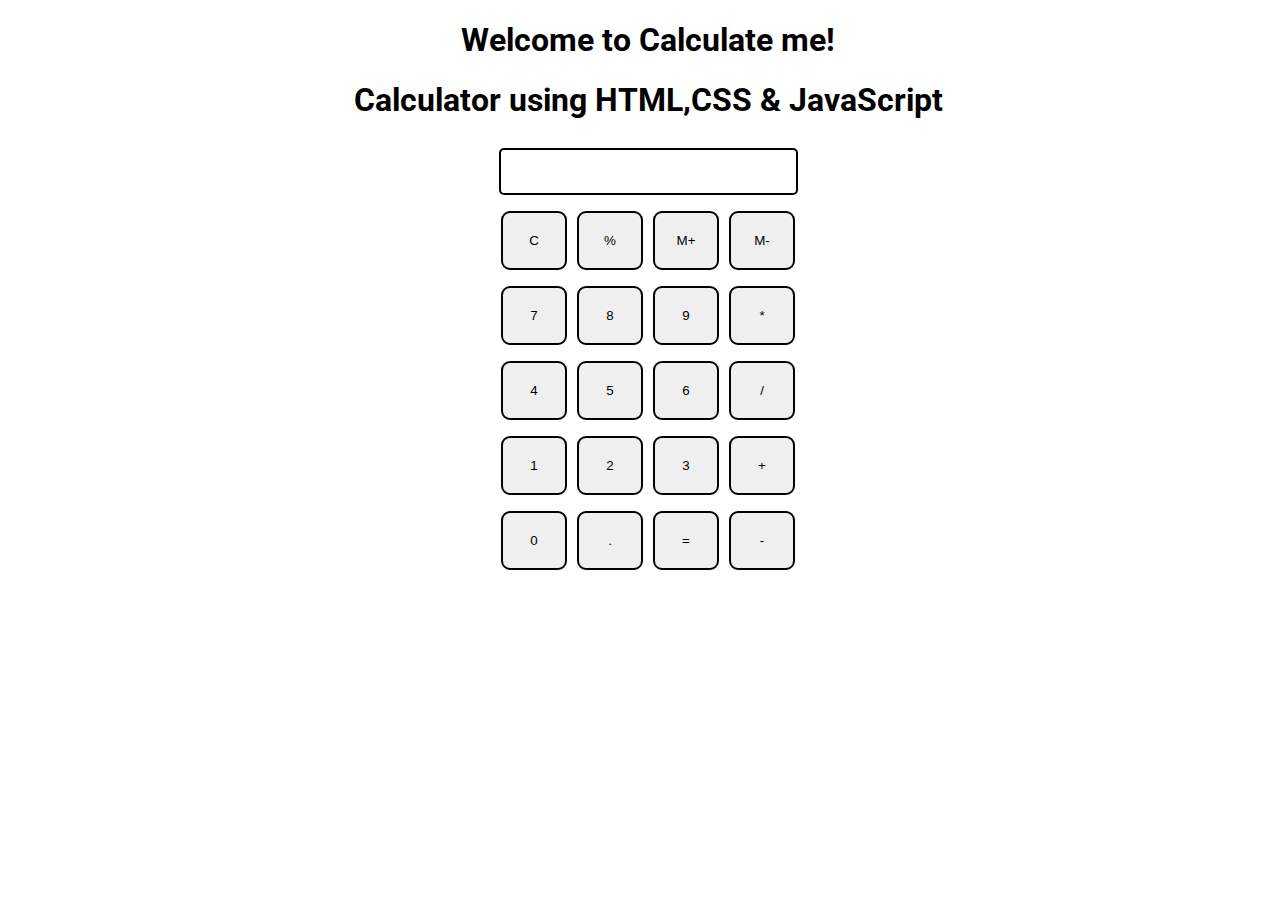
<file: Calculator/index.html>
<!DOCTYPE html>
<html lang="en">
<head>
  <meta charset="UTF-8">
  <meta name="viewport" content="width=device-width, initial-scale=1.0">
  <title>Calculator</title>
  <link rel="stylesheet" href="./style.css">
  <link rel="stylesheet" href="./utils.css">
</head>
<body>
  <h1 class="text-center">Welcome to Calculate me!</h1>
  <h1 class="text-center">Calculator using HTML,CSS & JavaScript</h1>
  <div class="container flex flex-col items-centre mx-auto">
    <div class="row">
      <input class="input" type="text">
    </div>
    <div class="row">
      <button class="button">C</button>
      <button class="button">%</button>
      <button class="button">M+</button>
      <button class="button">M-</button>
    </div>
    <div class="row">
      <button class="button">7</button>
      <button class="button">8</button>
      <button class="button">9</button>
      <button class="button">*</button>
    </div>
    <div class="row">
      <button class="button">4</button>
      <button class="button">5</button>
      <button class="button">6</button>
      <button class="button">/</button>
    </div>
    <div class="row">
      <button class="button">1</button>
      <button class="button">2</button>
      <button class="button">3</button>
      <button class="button">+</button>
    </div>
    <div class="row">
      <button class="button">0</button>
      <button class="button">.</button>
      <button class="button">=</button>
      <button class="button">-</button>
    </div>
  </div>
  <script src="./script.js"></script>
</body>
</html>
</file>
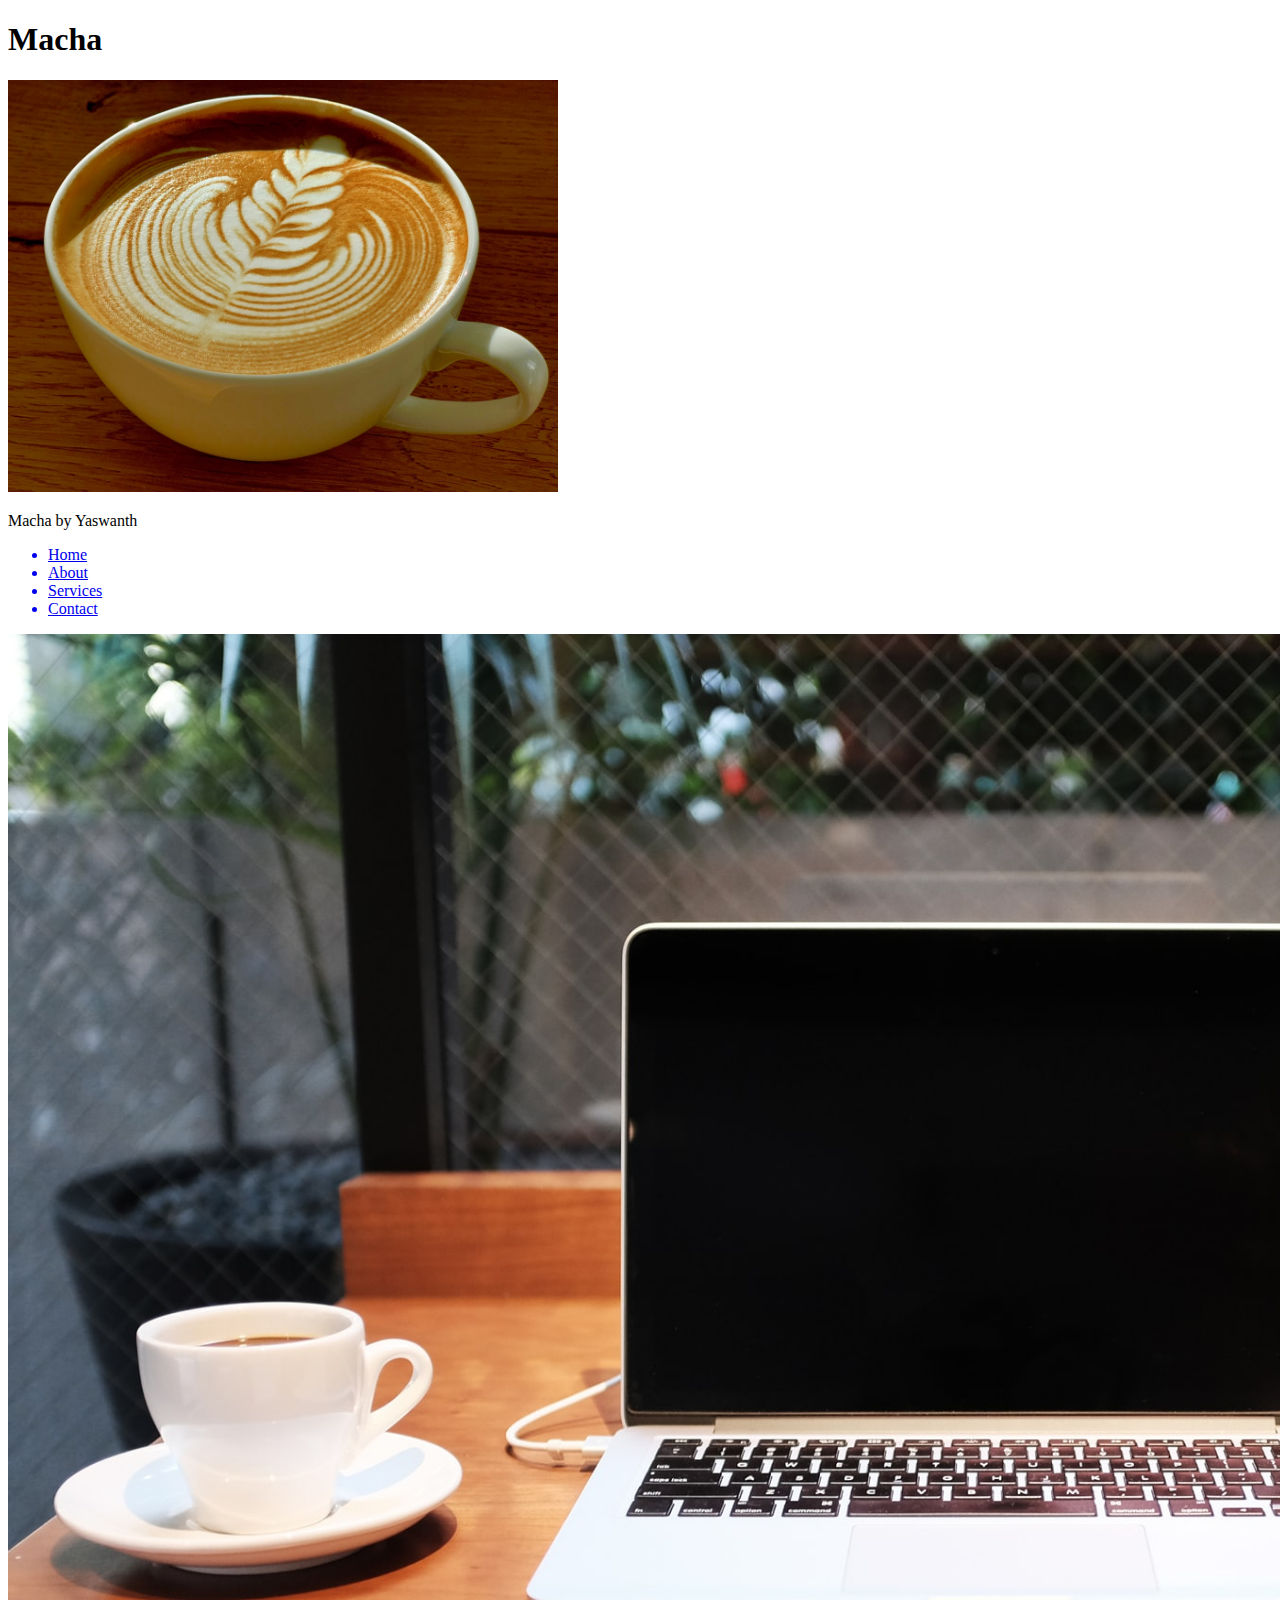
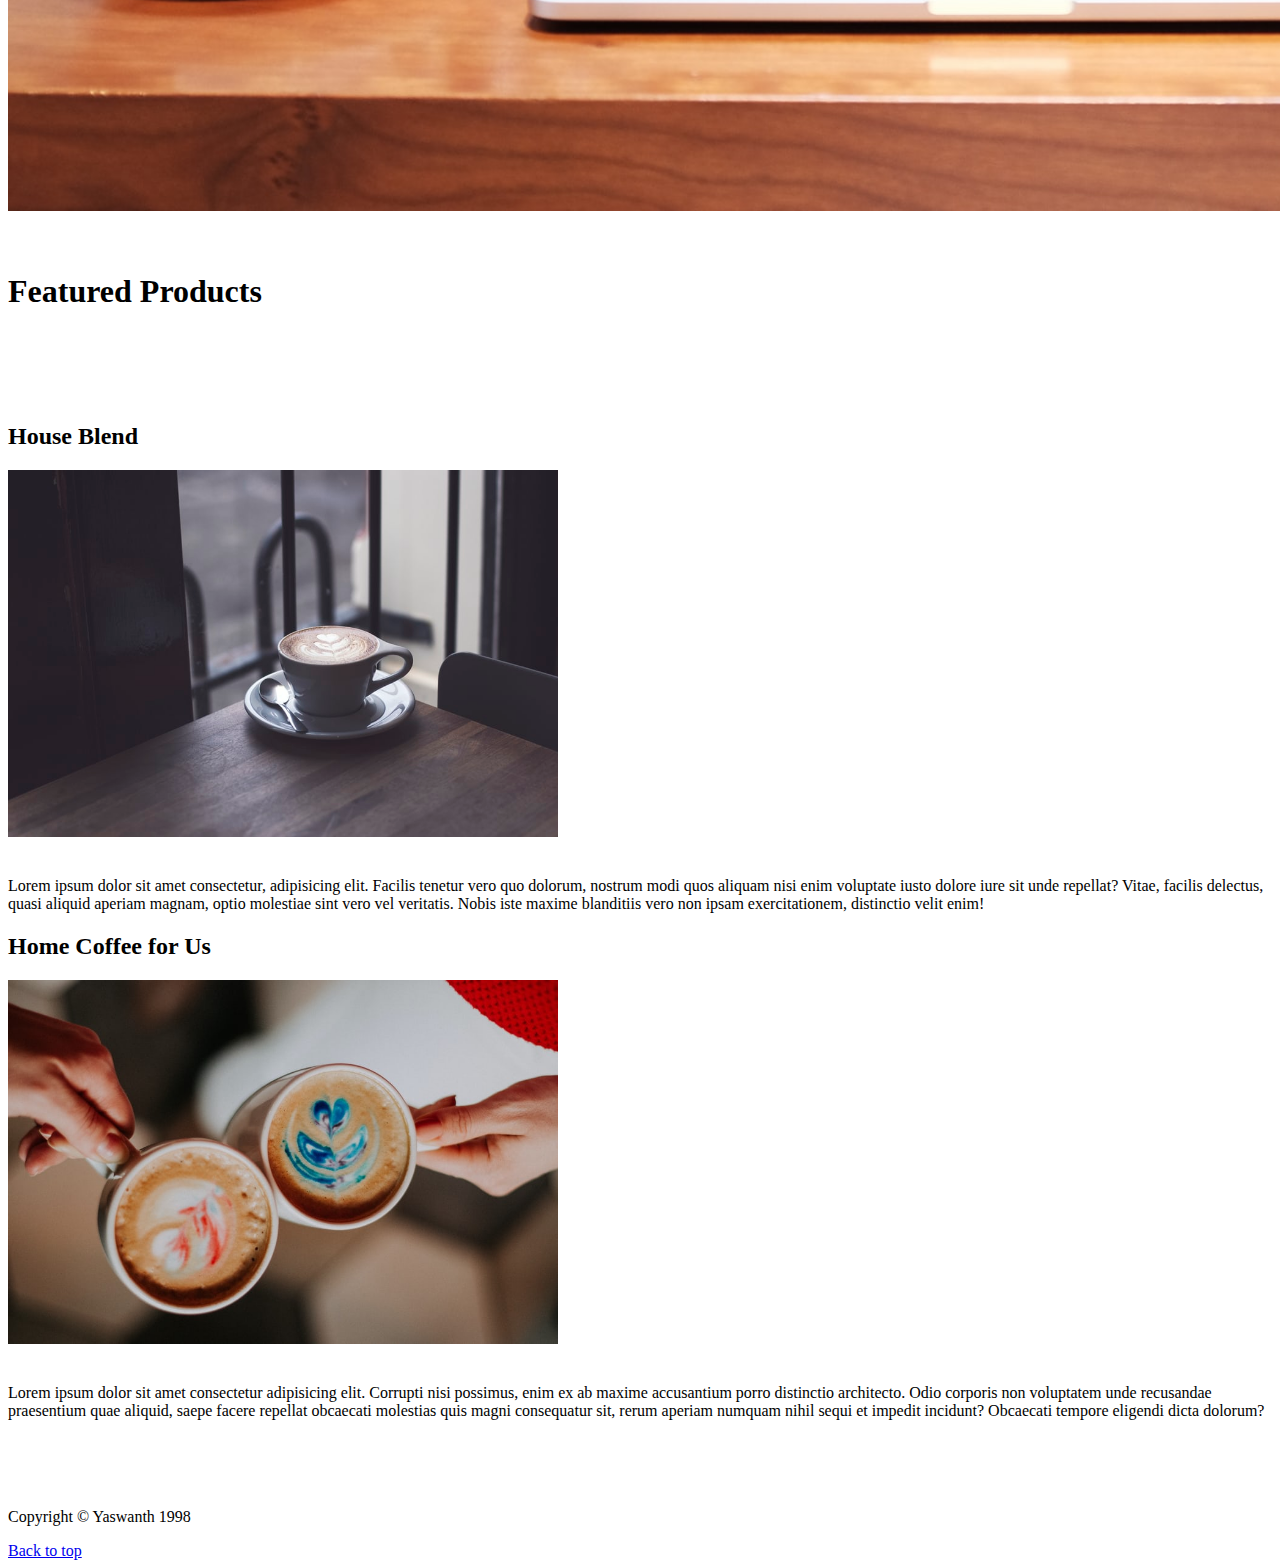
<file: Coffee Project/index.html>
<!DOCTYPE html>
<html lang="en">
<head>
  
  <title>Macha</title>
</head>
<body>
  <h1>Macha</h1>
  <img src="./Images/cofee_logo.jpeg" alt="" width="550">
  <p>Macha by Yaswanth</p>
  <ul>
    <a href="./index.html"><li>Home</li></a>
    <a href="./about.html"><li>About</li></a>
    <a href="./Services.html"><li>Services</li></a>
    <a href="./Contacts.html"><li>Contact</li></a>
  </ul>
  <img src="./Images/cofee_background.jpeg" alt="" width="1890">
  <br>
  <br>
  <br>
  <h1>Featured Products</h1>
  <br>
  <br>
  <br>
  <br>
  <h2>House Blend</h2>
  <img src="./Images/cofee_img-1.jpeg" alt="" width="550">
  <br>
  <br>
  <br>
  Lorem ipsum dolor sit amet consectetur, adipisicing elit. Facilis tenetur vero quo dolorum, nostrum modi quos aliquam nisi enim voluptate iusto dolore iure sit unde repellat? Vitae, facilis delectus, quasi aliquid aperiam magnam, optio molestiae sint vero vel veritatis. Nobis iste maxime blanditiis vero non ipsam exercitationem, distinctio velit enim!
  <h2>Home Coffee for Us</h2>
  <img src="./Images/cofee_img-2.jpeg" alt="" width="550">
  <br>
  <br>
  <br>
  Lorem ipsum dolor sit amet consectetur adipisicing elit. Corrupti nisi possimus, enim ex ab maxime accusantium porro distinctio architecto. Odio corporis non voluptatem unde recusandae praesentium quae aliquid, saepe facere repellat obcaecati molestias quis magni consequatur sit, rerum aperiam numquam nihil sequi et impedit incidunt? 
  Obcaecati tempore eligendi dicta dolorum?
  <br>
  <br>
  <br>
  <br>
  <br>
  <p>Copyright &copy; Yaswanth 1998</p>
  <a href="#top">Back to top</a>
</body>
</html>
</file>
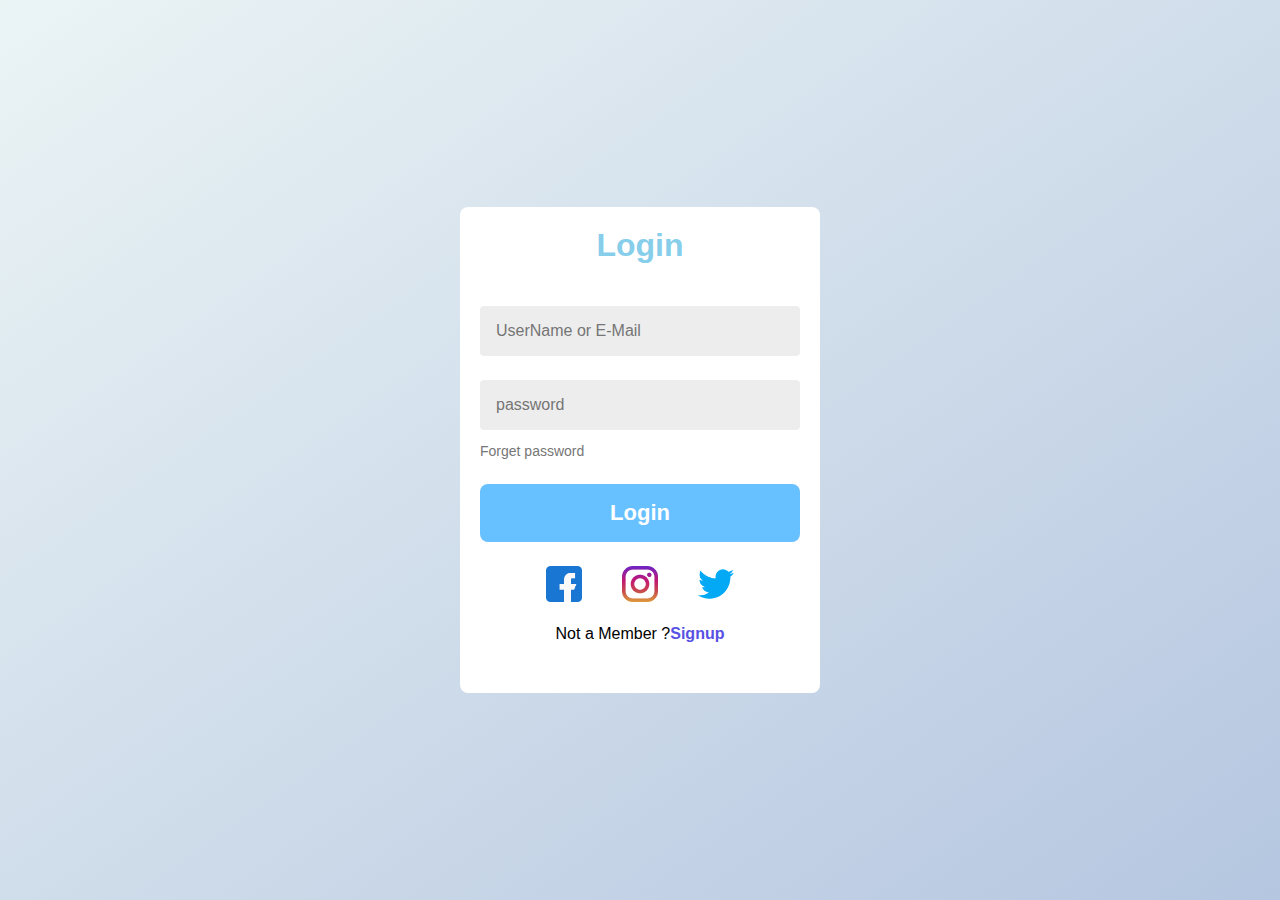
<file: Login Page/index.html>
<!DOCTYPE html>
<html lang="en">

<head>
  <meta charset="UTF-8">
  <meta name="viewport" content="width=device-width, initial-scale=1.0">
  <title>Login form</title>
  <link rel="stylesheet" href="style.css">
</head>

<body>
  <div class="container">
    <div class="form-box">
      <header>
        <h1 id="title">Login</h1>
      </header>

      <form action="">
        <input type="text" placeholder="Name" id="nameField">
        <input type="email" placeholder="UserName or E-Mail">
        <input type="password" placeholder="password">

        <a href="">Forget password</a>

        <input type="button" value="Login" id="signinbtn">

        <div class="links">
          <a href=""><img src="./Images/facebook.png" alt="" width="36px"></a>
          <a href=""><img src="./Images/instagram.png" alt="" width="36px"></a>
          <a href=""><img src="./Images/twitter.png" alt="" width="36px"></a>
        </div>

        <p class="signup">Not a Member ?<a href="#  " id="signupbtn">Signup</a></p>
      </form>
    </div>
  </div>

  <script src="./app.js"></script>
</body>

</html>
</file>
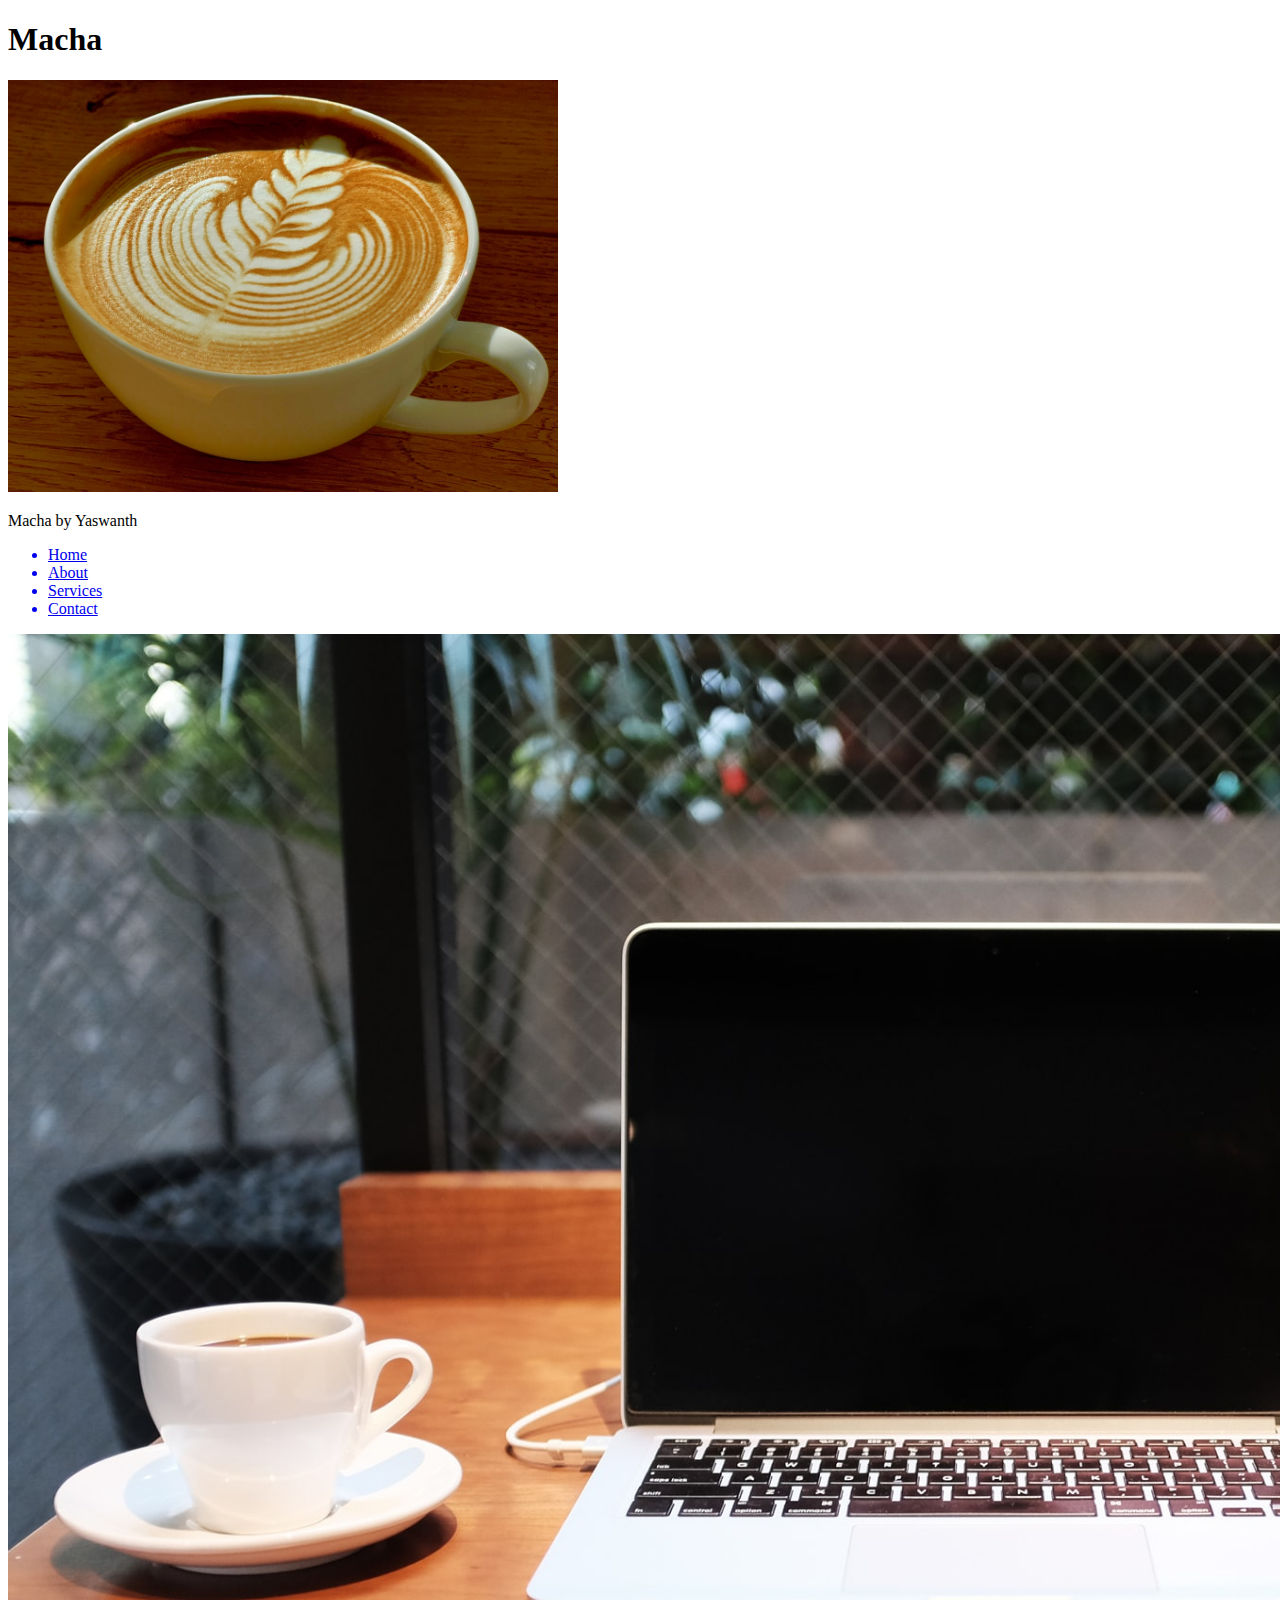
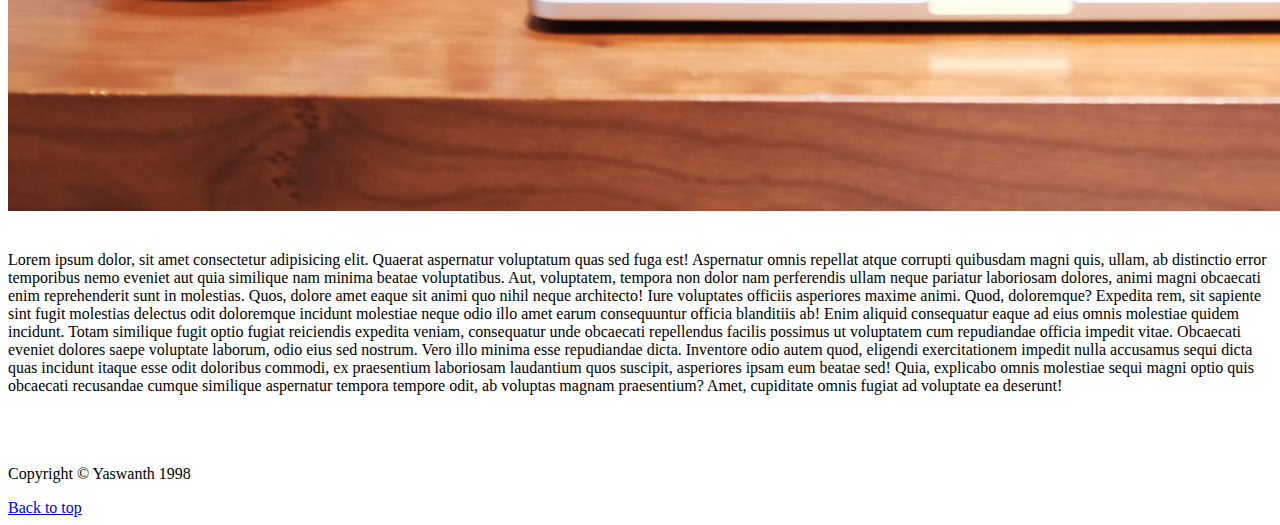
<file: Coffee Project/about.html>
<!DOCTYPE html>
<html lang="en">
<head>
  
  <title>Macha</title>
</head>
<body>
  <h1>Macha</h1>
  <img src="./Images/cofee_logo.jpeg" alt="" width="550">
  <p>Macha by Yaswanth</p>
  <ul>
    <a href="./index.html"><li>Home</li></a>
    <a href="./about.html"><li>About</li></a>
    <a href="./Services.html"><li>Services</li></a>
    <a href="./Contacts.html"><li>Contact</li></a>
  </ul>
  <img src="./Images/cofee_background.jpeg" alt="" width="1890">
  <br>
  <br>
  <br>
  Lorem ipsum dolor, sit amet consectetur adipisicing elit. Quaerat aspernatur voluptatum quas sed fuga est! Aspernatur omnis repellat atque corrupti quibusdam magni quis, ullam, ab distinctio error temporibus nemo eveniet aut quia similique nam minima beatae voluptatibus. Aut, voluptatem, tempora non dolor nam perferendis ullam neque pariatur laboriosam dolores, animi magni obcaecati enim reprehenderit sunt in molestias. Quos, dolore amet eaque sit animi quo nihil neque architecto! Iure voluptates officiis asperiores maxime animi. Quod, doloremque? Expedita rem, sit sapiente sint fugit molestias delectus odit doloremque incidunt molestiae neque odio illo amet earum consequuntur officia blanditiis ab! Enim aliquid consequatur eaque ad eius omnis molestiae quidem incidunt. Totam similique fugit optio fugiat reiciendis expedita veniam, consequatur unde obcaecati repellendus facilis possimus ut voluptatem cum repudiandae officia impedit vitae. Obcaecati eveniet dolores saepe voluptate laborum, odio eius sed nostrum. Vero illo minima esse repudiandae dicta. Inventore odio autem quod, eligendi exercitationem impedit nulla accusamus sequi dicta quas incidunt itaque esse odit doloribus commodi, ex praesentium laboriosam laudantium quos suscipit, asperiores ipsam eum beatae sed! Quia, explicabo omnis molestiae sequi magni optio quis obcaecati recusandae cumque similique aspernatur tempora tempore odit, ab voluptas magnam praesentium? Amet, cupiditate omnis fugiat ad voluptate ea deserunt!
  <br>
  <br>
  <br>
  <br>
  <p>Copyright &copy; Yaswanth 1998</p>
  <a href="#top">Back to top</a>
</body>
</html>
</file>
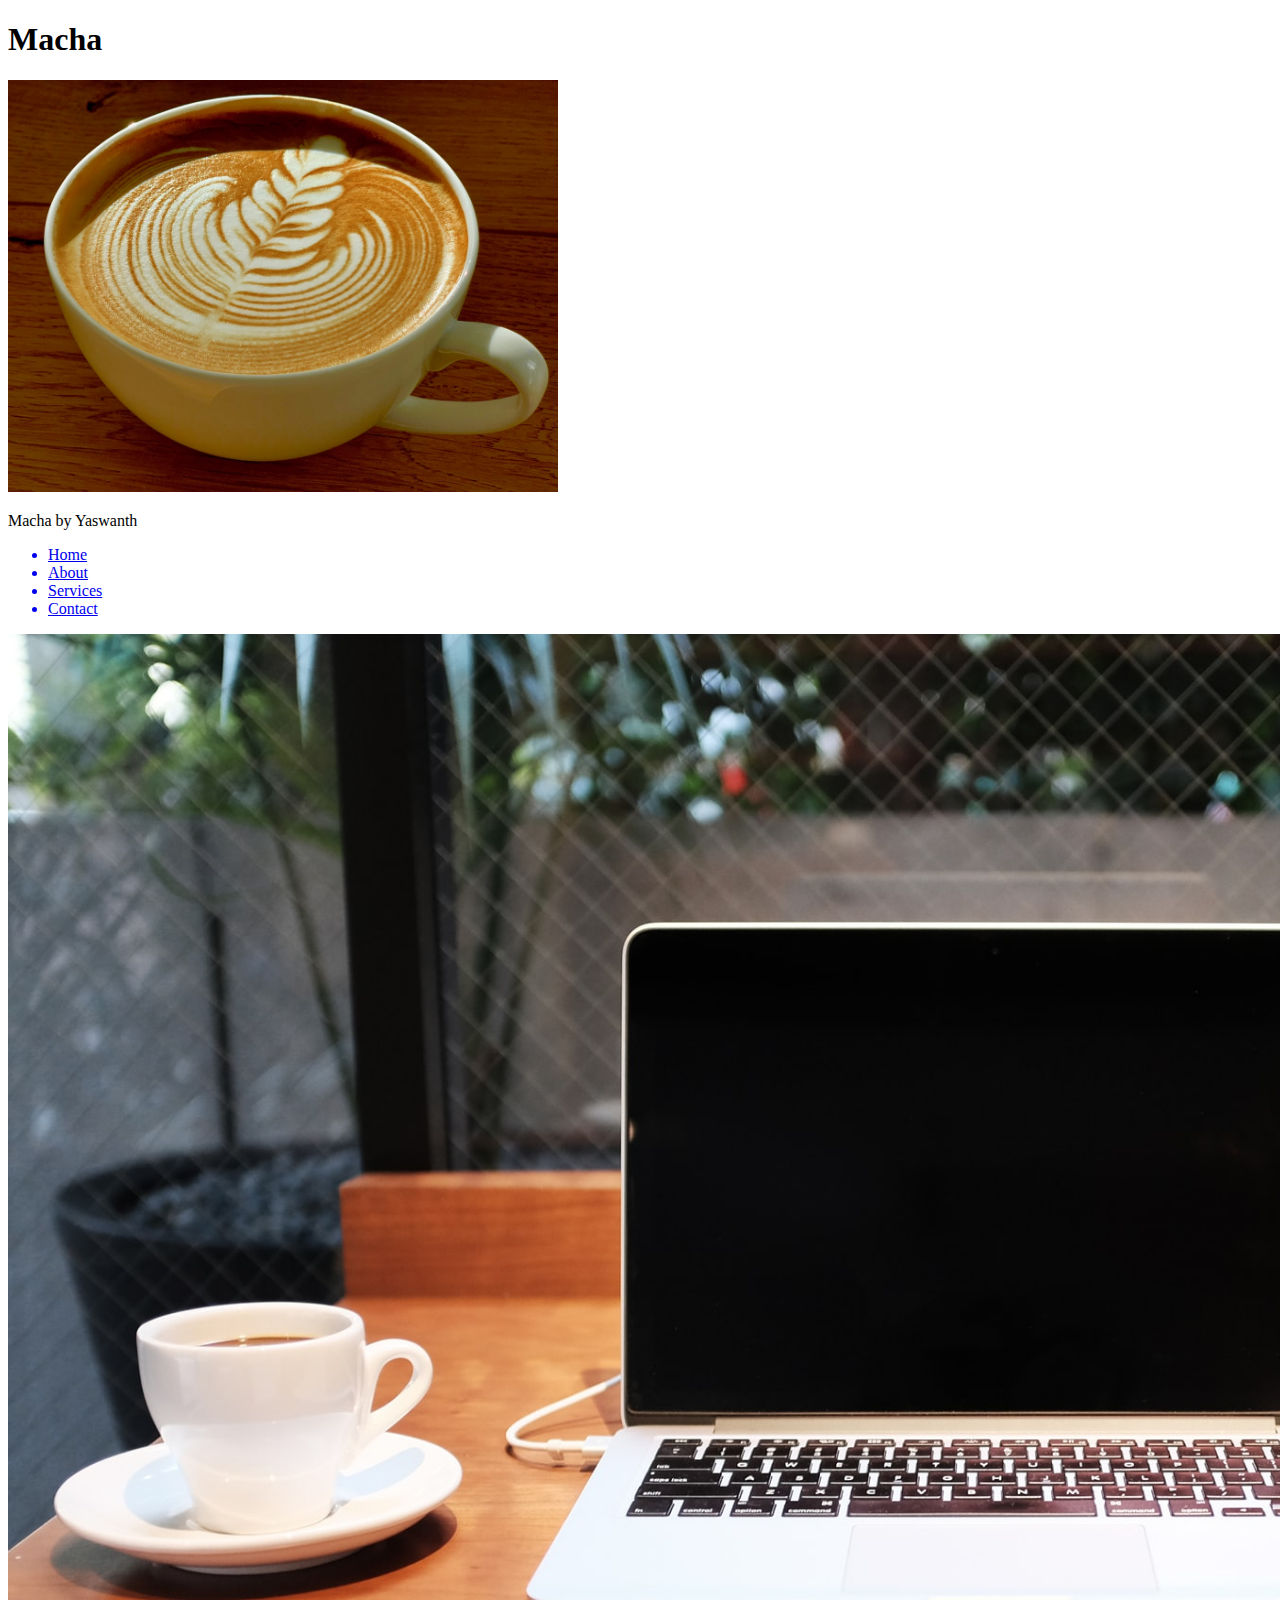
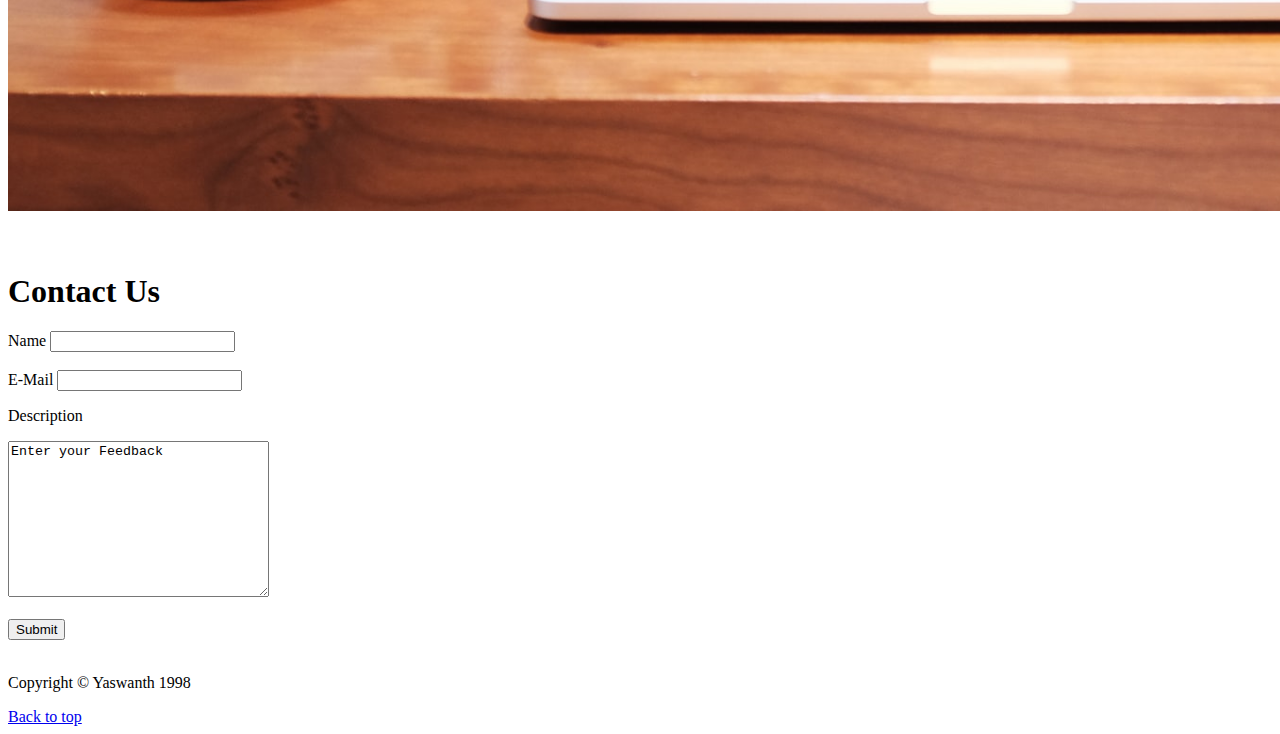
<file: Coffee Project/Contacts.html>
<!DOCTYPE html>
<html lang="en">
<head>
  
  <title>Macha</title>
</head>
<body>
  <h1>Macha</h1>
  <img src="./Images/cofee_logo.jpeg" alt="" width="550">
  <p>Macha by Yaswanth</p>
  <ul>
    <a href="./index.html"><li>Home</li></a>
    <a href="./about.html"><li>About</li></a>
    <a href="./Services.html"><li>Services</li></a>
    <a href="./Contacts.html"><li>Contact</li></a>
  </ul>
  <img src="./Images/cofee_background.jpeg" alt="" width="1890">
  <br>
  <br>
  <br>
  <h1>Contact Us</h1>
  <label for="name">Name</label>
  <input type="text" name="name" id="name"/>
  <br>
  <br>
  <label for="mail">E-Mail</label>
  <input type="text" name="name" id="mail"/>
  <p>Description</p>
  <textarea name="" id="" cols="30" rows="10">Enter your Feedback</textarea>
  <br>
  <br>
  <input type="submit">
  <br>
  <br>
  <p>Copyright &copy; Yaswanth 1998</p>
  <a href="#top">Back to top</a>
</body>
</html>
</file>
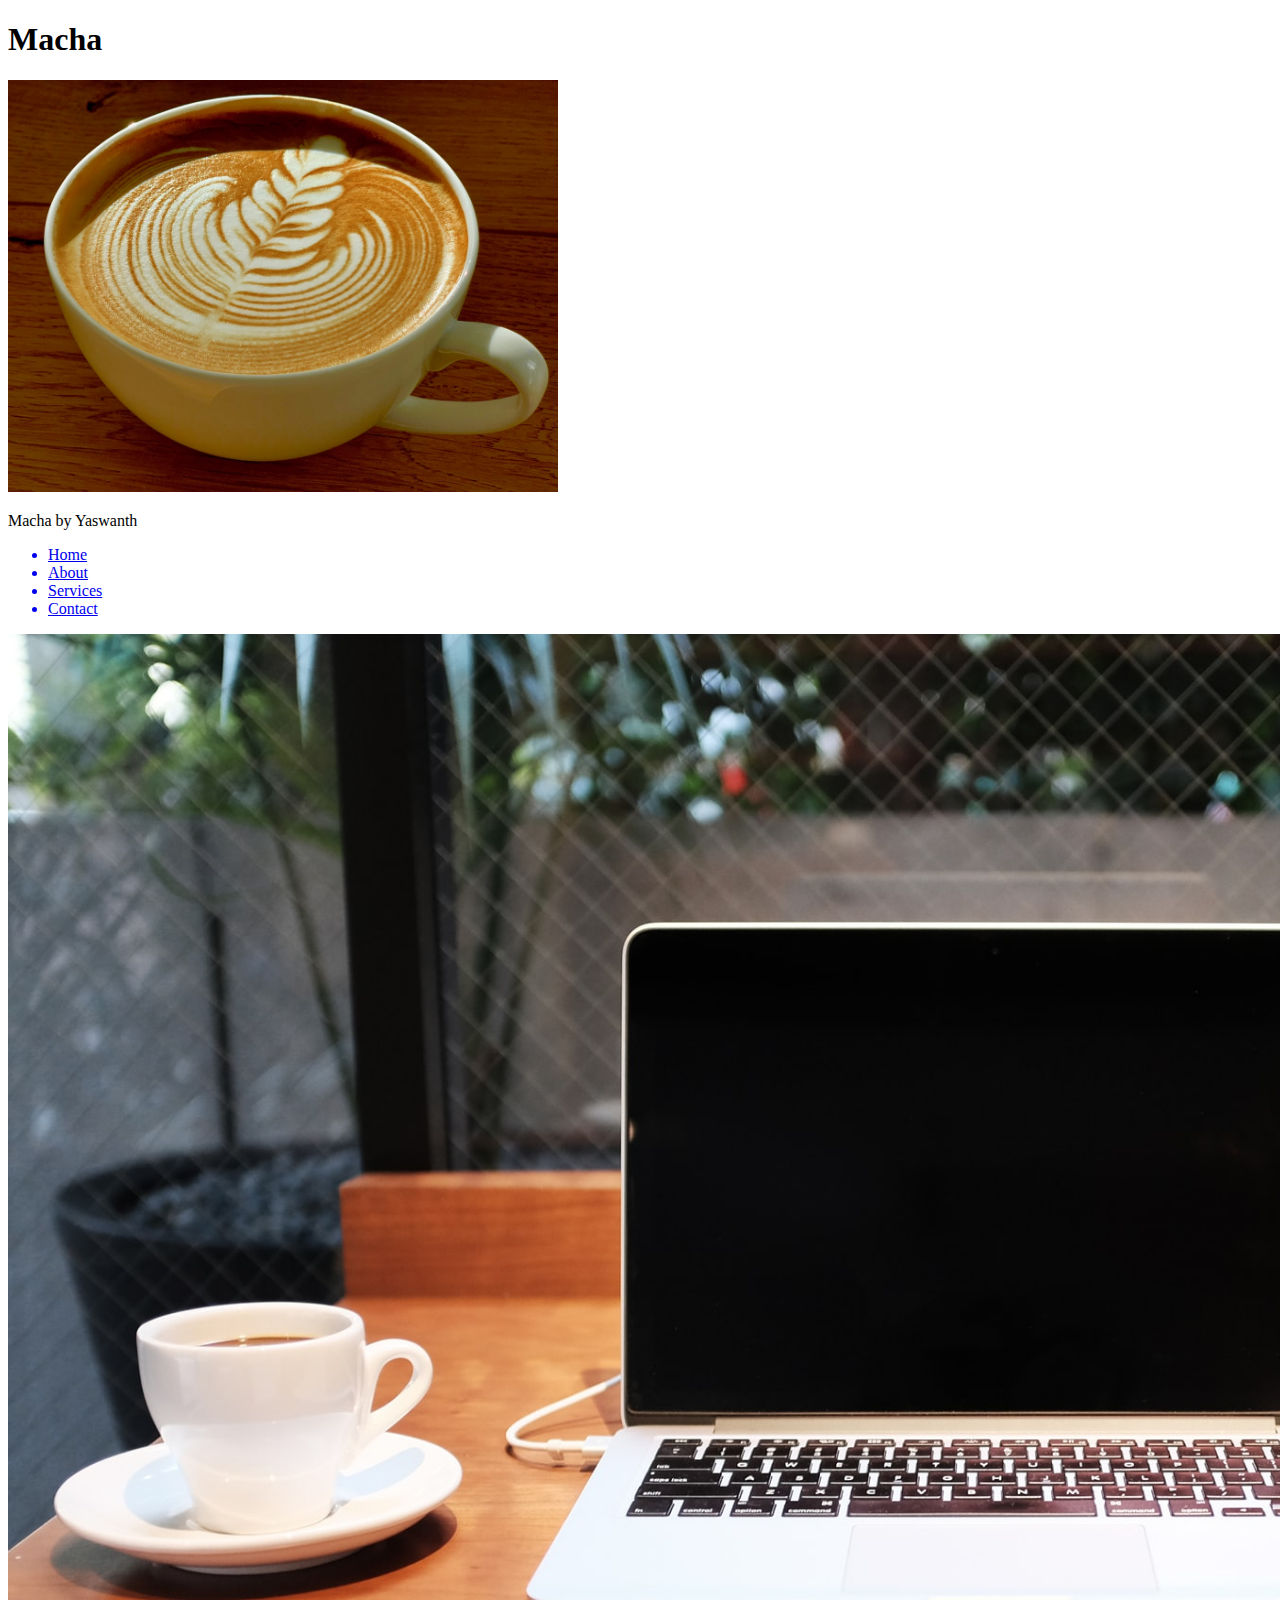
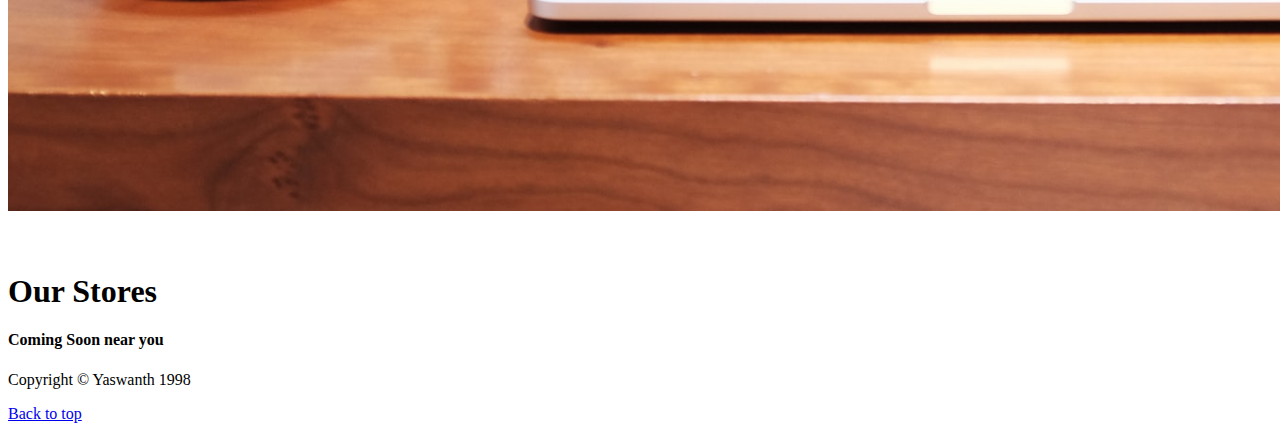
<file: Coffee Project/Services.html>
<!DOCTYPE html>
<html lang="en">
<head>
  
  <title>Macha</title>
</head>
<body>
  <h1>Macha</h1>
  <img src="./Images/cofee_logo.jpeg" alt="" width="550">
  <p>Macha by Yaswanth</p>
  <ul>
    <a href="./index.html"><li>Home</li></a>
    <a href="./about.html"><li>About</li></a>
    <a href="./Services.html"><li>Services</li></a>
    <a href="./Contacts.html"><li>Contact</li></a>
  </ul>
  <img src="./Images/cofee_background.jpeg" alt="" width="1890">
  <br>
  <br>
  <br>
  <h1>Our Stores</h1>
  <h4>Coming Soon near you</h4>
  <ul></ul>
  <p>Copyright &copy; Yaswanth 1998</p>
  <a href="#top">Back to top</a>
</body>
</html>
</file>
<file: Calculator/style.css>
@import url('https://fonts.googleapis.com/css2?family=Roboto:wght@300&display=swap');


html, body{
  height: 100%;
  width: 100%;
  font-family: 'Roboto', sans-serif;
}

.button{
  padding: 20px;
  width: 66px;
  margin: 0 3px;
  border: 2px solid black;
  border-radius: 9px;
  cursor: pointer;
}
.row{
  margin: 8px 0;
}

.row input{
  font-size: 20px;
  width: 295px;
  margin: 0;
  padding: 10px 0px;
  border: 2px solid black;
  border-radius: 5px;
}
</file>
<file: Calculator/utils.css>
.text-center{
  text-align: center;
}

.bg-red{
  background:red;
}

.mx-auto{
  margin: auto;
}

.flex{
  display:flex;
}

.flex-col{
  flex-direction: column;
}
.items-centre{
  align-items: center;
}
</file>
<file: Login Page/style.css>
* {
  margin: 0;
  padding: 0;
  box-sizing: border-box;
  font-family: sans-serif;
}

.container {
  width: 100%;
  height: 100vh;
  background: linear-gradient(to right bottom, #ebf4f5, #b5c6e0);
  display: flex;
  justify-content: center;
  align-items: center;
}

.form-box {
  width: 50%;
  max-width: 360px;
  background-color: #fff;
  border-radius: 8px;
  padding: 20px 20px;
  margin-inline: 20px;
}

.form-box header h1 {
  text-align: center;
  color: #87ceeb;
}

.form-box form {
  margin-block: 30px;
}

input {
  width: 100%;
  padding: 16px 16px;
  border: none;
  outline: none;
  border-radius: 4px;
  background-color: #a3a3a331;
  font-size: 16px;
  margin: 12px 0;
}

input[type="text"] {
  display: none;
}

a {
  text-decoration: none;
  color: #767676;
  font-size: 14px;
}

input[type="button"] {
  margin-block: 24px;
  background-color: #67c0ff;
  color: #fff;
  font-size: 22px;
  font-weight: 700;
  border-radius: 8px;
  cursor: pointer;
  transition: 0.4s;
}


input[type="button"]:hover {
  background-color: #45b1ff;
}

.links {
  display: flex;
  justify-content: center;
}

.links a img {
  max-height: 40px;
  margin-inline: 20px;
}

.signup {
  text-align: center;
  margin-block: 20px;
}

.signup a {
  font-size: 16px;
  font-weight: 700;
  color: #5851e3;
}

.signup a:hover {
  color: #10449a;
  text-decoration: underline 2px;
  text-underline-offset: 3.5px;
}

/* Responsive */

@media screen and (max-width:700px) {
  .from-box {
    width: 100%;
  }
}
</file>
